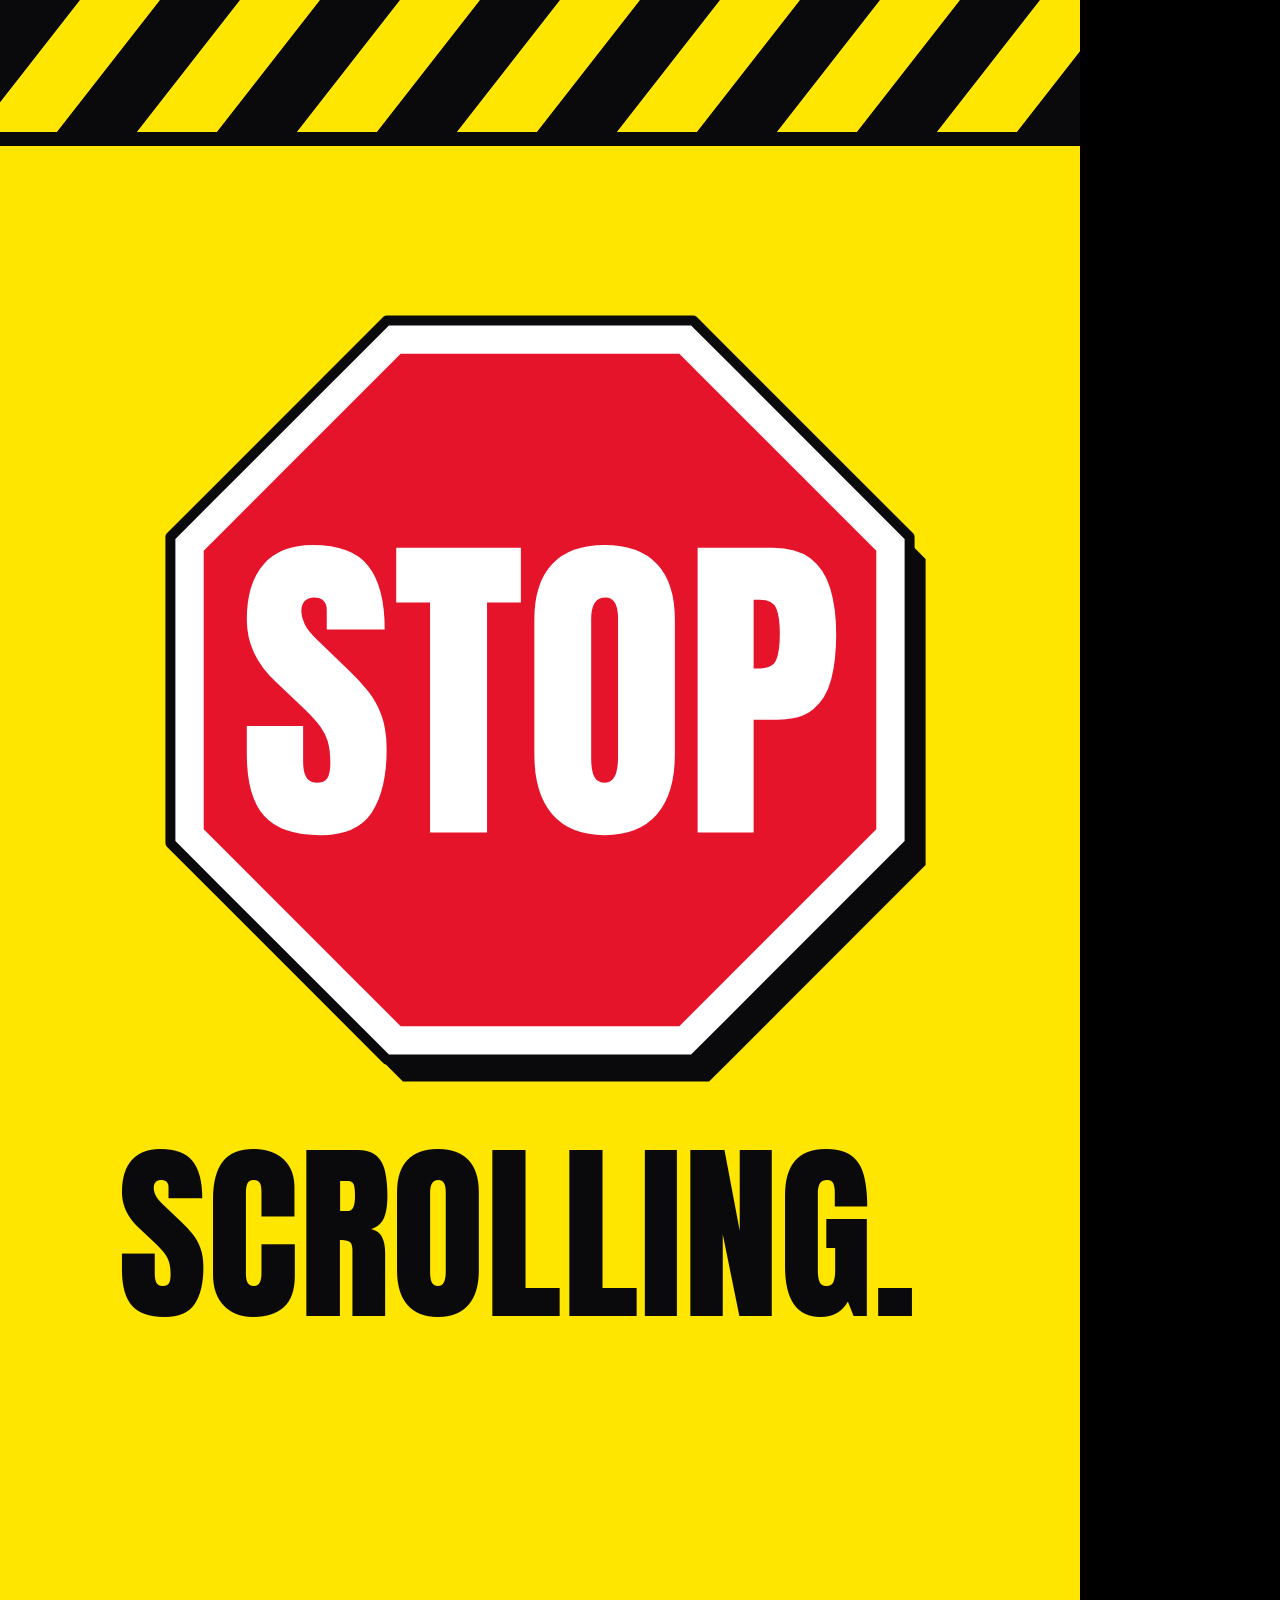
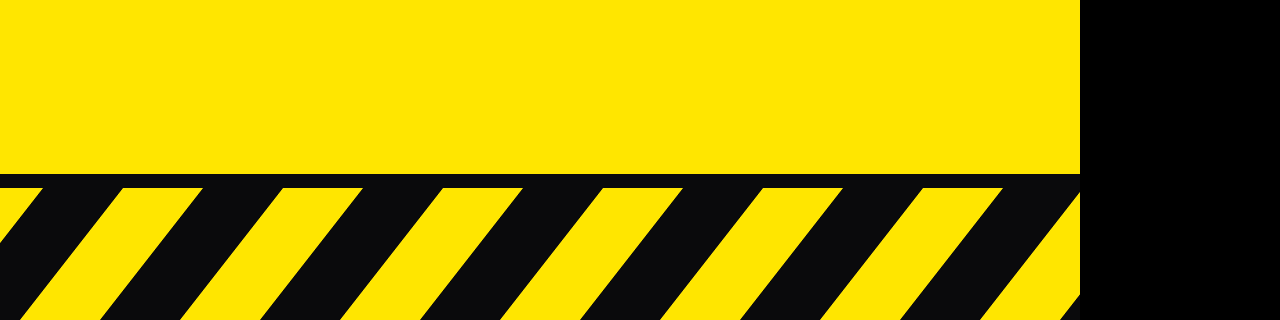
<file: aboard-tiktok/src/index.html>
<!doctype html>
<html>
<head>
<meta charset="utf-8">
<title>Digital A-board — TikTok edit</title>
<link rel="stylesheet" href="style.css">
</head>
<body>
<div id="stage"></div>
<script src="engine.js"></script>
<script src="data.js"></script>
<script src="slides.js"></script>
<script src="timeline.js"></script>
</body>
</html>
</file>
<file: aboard-tiktok/src/style.css>
@import url("emoji.css");
@font-face { font-family: 'Anton'; src: url("../assets/fonts/Anton.woff2") format("woff2"); font-weight: 400; font-display: block; }

html, body { margin: 0; background: #000; }
#stage { position: relative; width: 1080px; height: 1920px; overflow: hidden; background: #000; }
.scene { position: absolute; inset: 0; overflow: hidden; display: none; }
.photo, .sprite { position: absolute; left: 0; top: 0; transform-origin: 0 0; max-width: none; }
.sign { position: absolute; left: 0; top: 0; width: 1080px; height: 1920px; transform-origin: 0 0; overflow: hidden; background: #000; }
.sign > svg { position: absolute; left: 0; top: 0; }
.sign-flash { position: absolute; inset: 0; background: #fff; opacity: 0; }
/* glass: a soft diagonal reflection plus a darker rim where the panel meets the bezel */
.sign-fx {
  position: absolute; inset: 0;
  background: linear-gradient(116deg, rgba(255,255,255,.17) 0%, rgba(255,255,255,.06) 26%, rgba(255,255,255,0) 44%, rgba(255,255,255,0) 72%, rgba(255,255,255,.07) 100%);
  box-shadow: inset 0 0 0 3px rgba(0,0,0,.5), inset 0 0 70px rgba(0,0,0,.16);
}
.vignette { position: absolute; inset: 0; background: radial-gradient(ellipse 75% 62% at 50% 46%, rgba(0,0,0,0) 55%, rgba(0,0,0,.34) 100%); }
.layer { position: absolute; left: 0; top: 0; transform-origin: 0 0; }
/* sticker-style call-out used in the studio scenes */
.tag {
  position: absolute; left: 0; top: 0; white-space: nowrap; transform-origin: 50% 50%;
  font: 400 84px/1 'Anton', 'Noto Color Emoji'; letter-spacing: .03em;
  padding: 26px 50px 24px; border-radius: 999px; box-shadow: 0 14px 0 rgba(10,10,12,.9);
}
</file>
